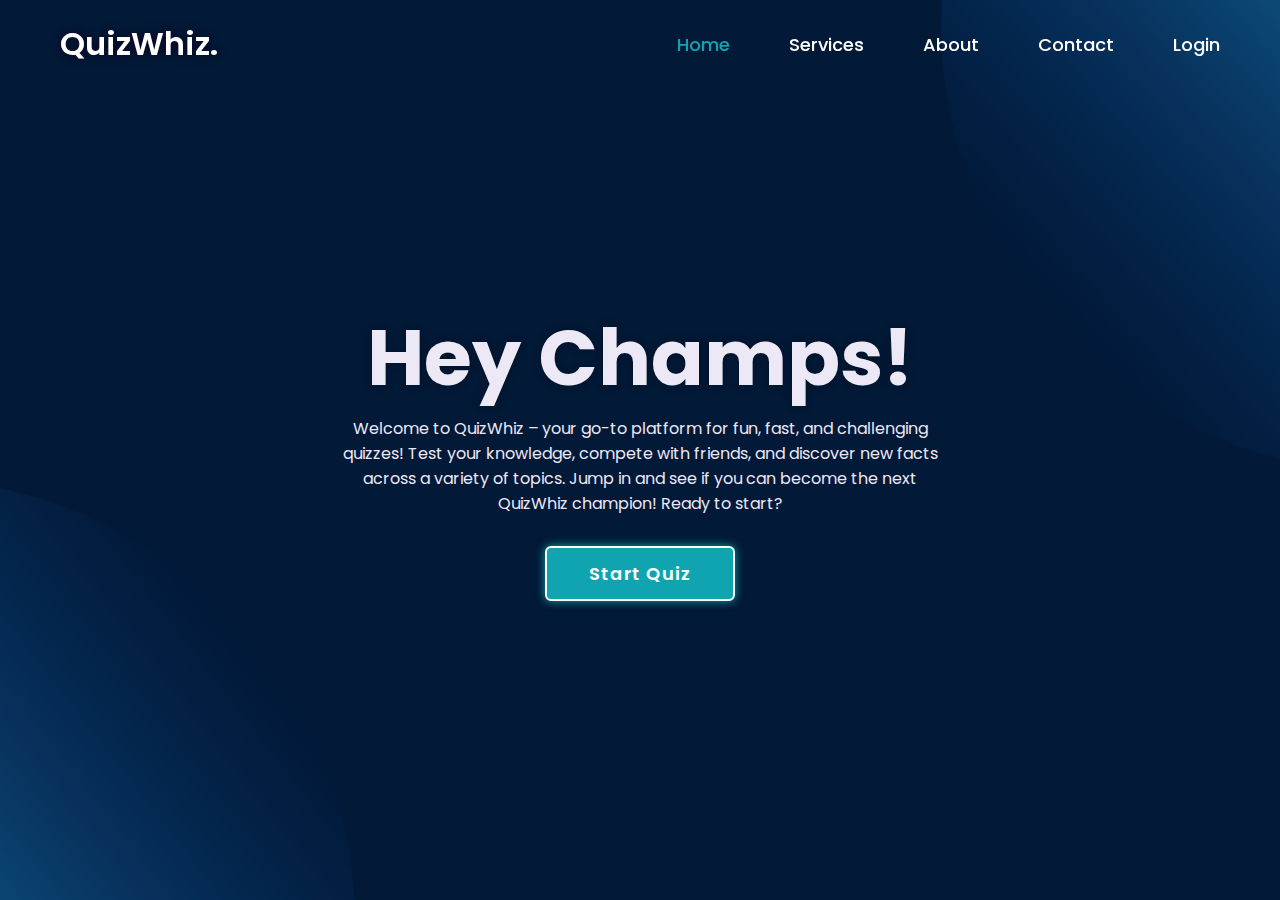
<file: index.html>
<!DOCTYPE html>
<html lang="en">
<head>
    <meta charset="UTF-8">
    <meta name="viewport" content="width=device-width, initial-scale=1.0">
    <title>QuizWhiz | techyMk</title>
    <link rel="icon" href="images/mklogo.png">
    <link rel="stylesheet" href="style.css">
</head>
<body>

    <main class="main">
        <header class="header">
            <a href="#" class="logo">QuizWhiz.</a>
            <nav class="navbar">
                <a href="#" class="active">Home</a>
                <a href="services.html">Services</a>
                <a href="#">About</a>
                <a href="#">Contact</a>
                <a href="#">Login</a>
            </nav>
        </header>

        <div class="container">
            <section class="quiz-section">
                <div class="quiz-box">
                    <h1>Tech Whiz</h1>
                    <div class="quiz-header">
                        <span>QuizWhiz</span>
                        <span class="header-score">Score: 0 / 5</span>
                    </div>

                    <h2 class="question-text">What is the time complexity of accessing an element in an array?</h2>

                    <div class="option-list">
                        <!-- <div class="option">
                            <span>A. O(1)</span>
                        </div>
                        <div class="option">
                            <span>B. O(n)</span>
                        </div>
                        <div class="option">
                            <span>C. O(log n)</span>
                        </div>
                        <div class="option">
                            <span>D. O(n^2)</span>
                        </div> -->
                    </div>

                    <div class="quiz-footer">
                        <span class="question-total">1 of 5 Questions</span>
                        <button class="next-btn">Next</button>
                    </div>
                </div>

                <div class="result-box">
                    <h2>Quiz Result</h2>
                    <div class="percentage-container">
                        <div class="circular-progress">
                            <span class="progress-value">0%</span>
                        </div>
    
                        <span class="score-text">Your Score 0 out of 5</span>
                    </div>
    
                    <div class="buttons">
                        <button class="tryAgain-btn">Try Again</button>
                        <button class="goHome-btn">Go To Home</button>
                    </div>
                </div>

            </section>

            <section class="home">
                <div class="home-content">
                    <h1>Hey Champs!</h1>
                    <p>Welcome to QuizWhiz – your go-to platform for fun, fast, and challenging quizzes! Test your knowledge, compete with friends, and discover new facts across a variety of topics. Jump in and see if you can become the next QuizWhiz champion! Ready to start?</p>
                <button class="start-btn">Start Quiz</button>
                </div>
            </section>
        </div>
    </main>

    <div class="popup-info">
        <h2>Quiz Guide</h2>
        <span class="info">1. Create an account or log in to access quizzes.</span>
        <span class="info">2. Each quiz consists of 5 multiple-choice questions (MCQs).</span>
        <span class="info">3. Answer all questions to finish the quiz.</span>
        <span class="info">4. After completion, your score will be displayed immediately.</span>
        <span class="info">5. Feel free to take quizzes at your convenience, anytime you want!</span>
    
    <div class="btn-group">
        <button class="info-btn exit-btn">Exit Quiz</button>
        <a href="#" class="info-btn continue-btn">Continue</a>
    </div>

    </div>

</body>
<script src="script.js"></script>
<script src="question.js"></script>
</html>
</file>
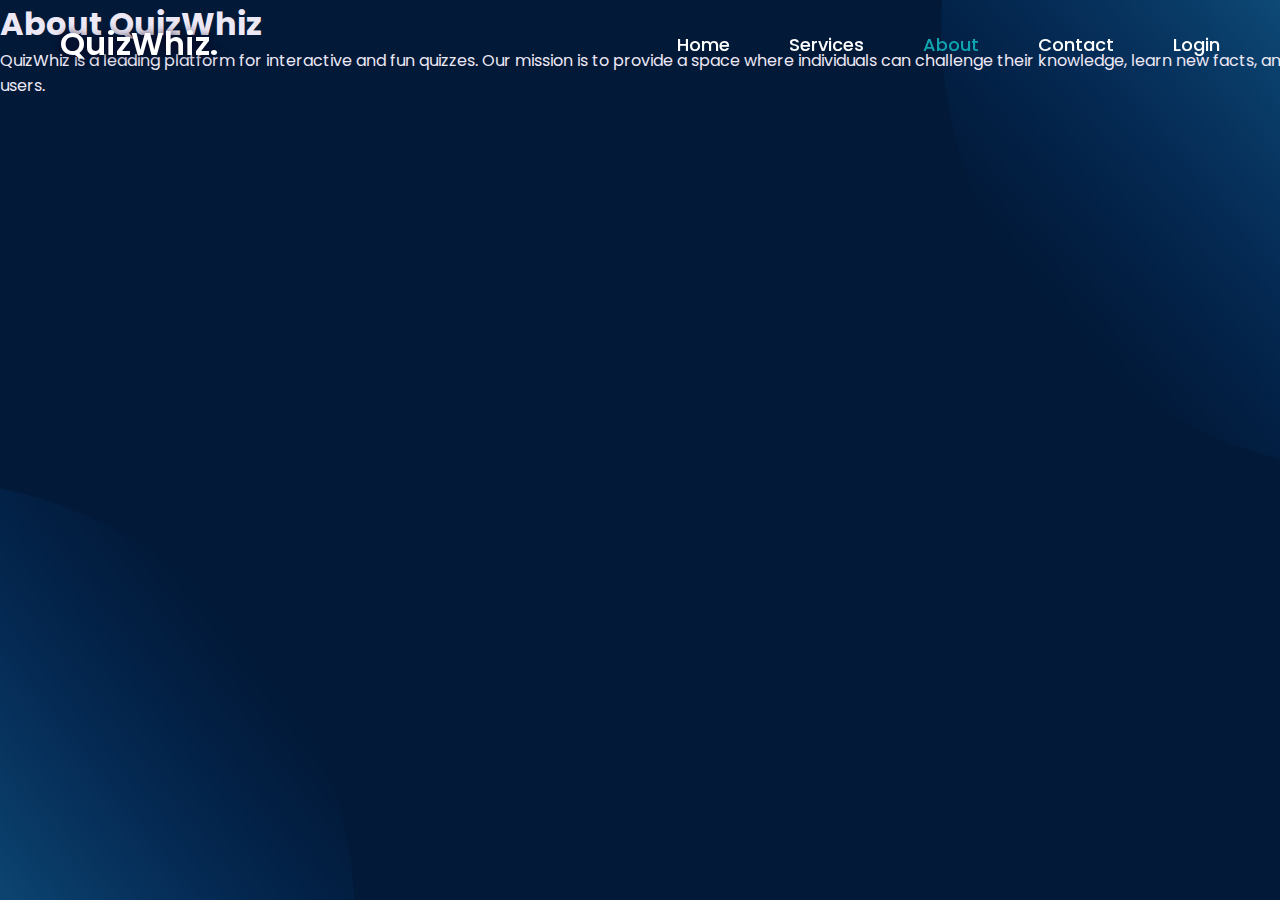
<file: about.html>
<!DOCTYPE html>
<html lang="en">
<head>
    <meta charset="UTF-8">
    <meta name="viewport" content="width=device-width, initial-scale=1.0">
    <title>About Us | QuizWhiz</title>
    <link rel="icon" href="images/mklogo.png">
    <link rel="stylesheet" href="style.css">
</head>
<body>

    <main class="main">
        <header class="header">
            <a href="index.html" class="logo">QuizWhiz.</a>

            <nav class="navbar">
                <a href="index.html">Home</a>
                <a href="services.html">Services</a>
                <a href="about.html" class="active">About</a>
                <a href="contact.html">Contact</a>
                <a href="#">Login</a>
            </nav>
        </header>

        <div class="container">
            <section class="about-section">
                <h1>About QuizWhiz</h1>
                <p>QuizWhiz is a leading platform for interactive and fun quizzes. Our mission is to provide a space where individuals can challenge their knowledge, learn new facts, and compete with others in a friendly environment. Founded in 2024, we are constantly expanding our quiz topics and features to bring the best experience to our users.</p>
            </section>
        </div>
    </main>

</body>
</html>
</file>
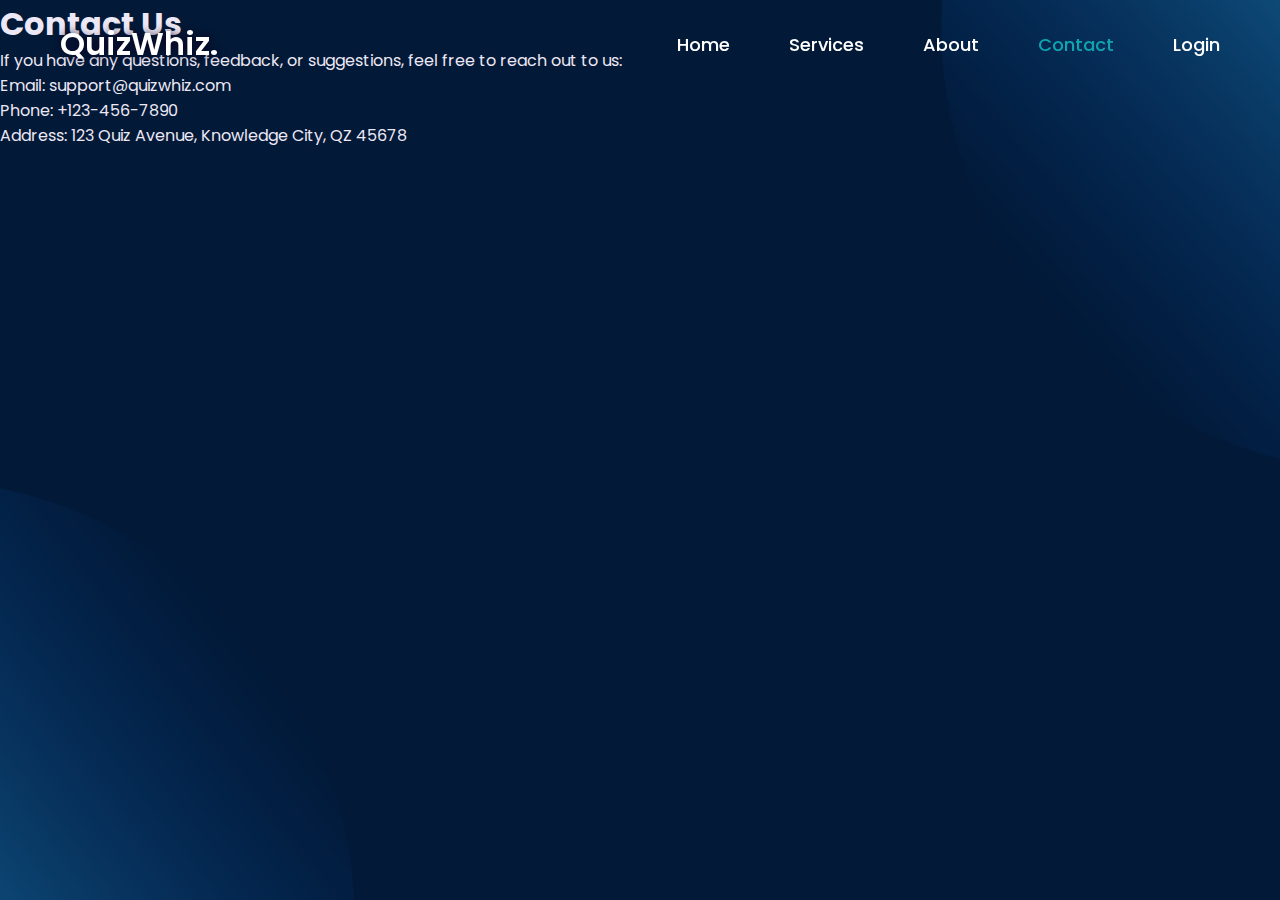
<file: contact.html>
<!DOCTYPE html>
<html lang="en">
<head>
    <meta charset="UTF-8">
    <meta name="viewport" content="width=device-width, initial-scale=1.0">
    <title>Contact Us | QuizWhiz</title>
    <link rel="icon" href="images/mklogo.png">
    <link rel="stylesheet" href="style.css">
</head>
<body>

    <main class="main">
        <header class="header">
            <a href="index.html" class="logo">QuizWhiz.</a>

            <nav class="navbar">
                <a href="index.html">Home</a>
                <a href="services.html">Services</a>
                <a href="about.html">About</a>
                <a href="contact.html" class="active">Contact</a>
                <a href="#">Login</a>
            </nav>
        </header>

        <div class="container">
            <section class="contact-section">
                <h1>Contact Us</h1>
                <p>If you have any questions, feedback, or suggestions, feel free to reach out to us:</p>
                <ul>
                    <li>Email: support@quizwhiz.com</li>
                    <li>Phone: +123-456-7890</li>
                    <li>Address: 123 Quiz Avenue, Knowledge City, QZ 45678</li>
                </ul>
            </section>
        </div>
    </main>

</body>
</html>
</file>
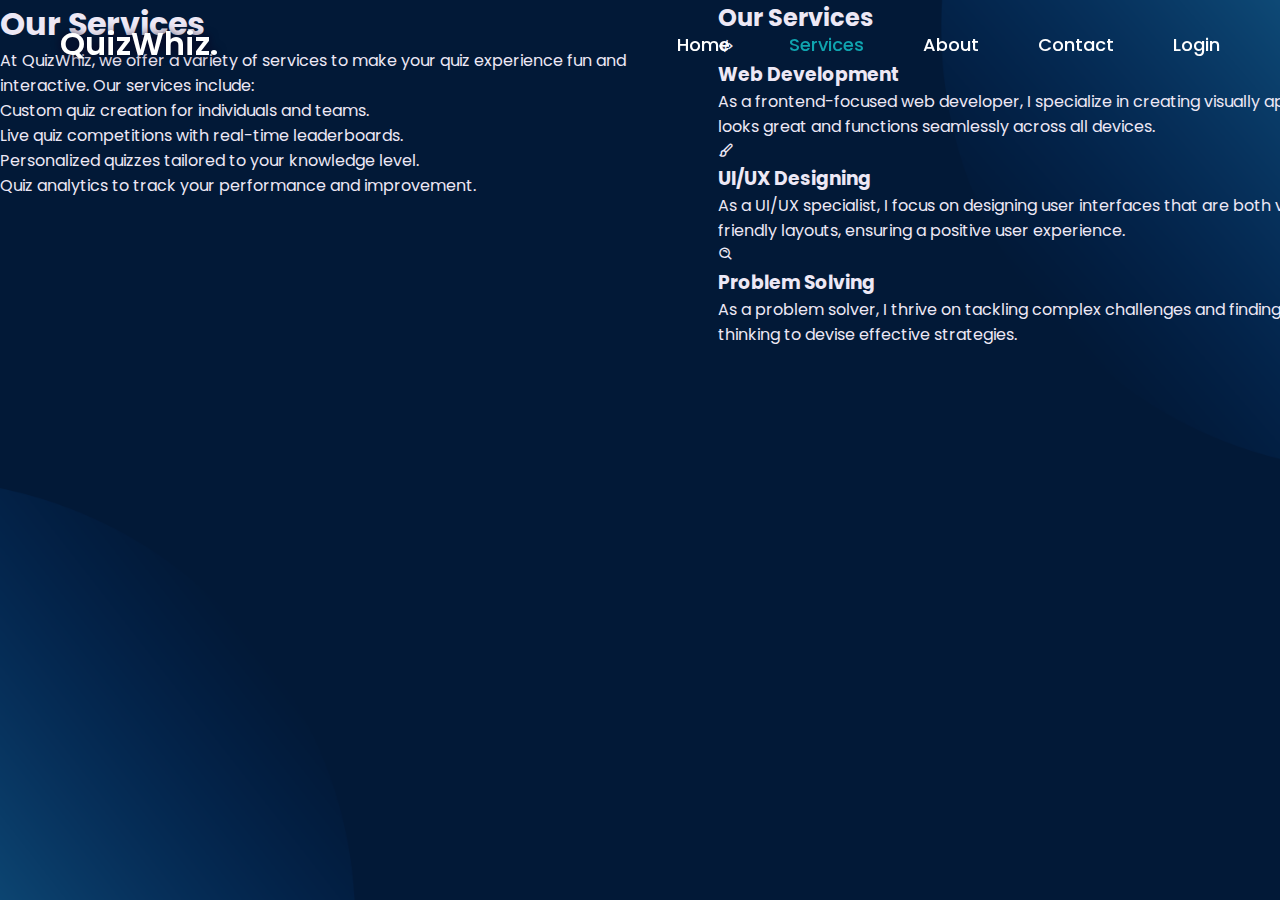
<file: services.html>
<!DOCTYPE html>
<html lang="en">
<head>
    <meta charset="UTF-8">
    <meta name="viewport" content="width=device-width, initial-scale=1.0">
    <title>Services | QuizWhiz</title>
    <link rel="icon" href="images/mklogo.png">
    <link rel="stylesheet" href="style.css">
    <link href='https://unpkg.com/boxicons@2.1.4/css/boxicons.min.css' rel='stylesheet'>
</head>
<body>

    <main class="main">
        <header class="header">
            <a href="index.html" class="logo">QuizWhiz.</a>

            <nav class="navbar">
                <a href="index.html">Home</a>
                <a href="services.html" class="active">Services</a>
                <a href="about.html">About</a>
                <a href="contact.html">Contact</a>
                <a href="#">Login</a>
            </nav>
        </header>

        <div class="container">
            <section class="services-section">
                <h1>Our Services</h1>
                <p>At QuizWhiz, we offer a variety of services to make your quiz experience fun and interactive. Our services include:</p>
                <ul>
                    <li>Custom quiz creation for individuals and teams.</li>
                    <li>Live quiz competitions with real-time leaderboards.</li>
                    <li>Personalized quizzes tailored to your knowledge level.</li>
                    <li>Quiz analytics to track your performance and improvement.</li>
                </ul>
            </section>

            <section class="services" id="services">
                <h2 class="heading">Our <span>Services</span></h2>
        
                <div class="services-container">
                    <div class="services-box">
                        <i class='bx bx-code-alt' ></i>
                        <h3>Web Development</h3>
                        <p>As a frontend-focused web developer, I specialize in creating visually appealing and responsive websites that align with your brand's identity and objectives. My services include custom web design and development, ensuring your site looks great and functions seamlessly across all devices.</p>
                        <!-- <a href="#" class="btn">Read More</a> -->
                    </div>
        
                    <div class="services-box">
                        <i class='bx bx-paint'></i>
                        <h3>UI/UX Designing</h3>
                        <p>As a UI/UX specialist, I focus on designing user interfaces that are both visually stunning and highly intuitive. My services encompass the entire design process, from wireframing to prototyping and final design. I prioritize creating user-friendly layouts, ensuring a positive user experience.</p>
                        <!-- <a href="#" class="btn">Read More</a> -->
                    </div>
        
                    <div class="services-box">
                        <i class='bx bx-search-alt'></i>
                        <h3>Problem Solving</h3>
                        <p>As a problem solver, I thrive on tackling complex challenges and finding innovative solutions. My approach involves thoroughly understanding the issue at hand, breaking it down into manageable components, and applying analytical thinking to devise effective strategies.</p>
                        <!-- <a href="#" class="btn">Read More</a> -->
                    </div>
        
                </div>
            </section>
        </div>
    </main>

</body>
</html>
</file>
<file: style.css>
@import url('https://fonts.googleapis.com/css2?family=Poppins:wght@300;400;500;600;700;800;900&display=swap');

* {
    margin: 0;
    padding: 0;
    box-sizing: border-box;
    font-family: 'Poppins', sans-serif;
}

body {
    color: #EDE8F5;
    background: #09001D;
    overflow: hidden;
}

.header {
    position: fixed;
    top: 0;
    left: 0;
    width: 100%;
    padding: 20px 10px;
    background: transparent;
    display: flex;
    justify-content: space-between;
    align-items: center;
    z-index: 100;
}

.logo {
    padding-left: 50px; 
    padding-right: 50px;
    font-size: 32px;
    color: white;
    text-decoration: none;
    font-weight: 600;
    filter: drop-shadow(0 0 5px #09001D);
}

.navbar {
    padding-left: 70px; 
    padding-right: 50px;
}

.navbar a {
    font-size: 18px;
    color: white;
    text-decoration: none;
    font-weight: 500;
    margin-left: 55px;
    transition: .3s ease;
}

.navbar a:hover,
.navbar a.active {
    color: #0FA4AF;
}

.main {
    min-height: 100vh;
    background: url(images/background_image.png);
    background-size: cover;
    background-position: center;
    pointer-events: auto;
    transition: .3s ease;
}

.main.active {
    filter: blur(15px);
    pointer-events: none;
}

.container {
    display: flex;
    height: 100vh;
    width: 200%;
}

.home {
    position: relative;
    left: -50%;
    width: 100%;
    display: flex;
    justify-content: center;
    align-items: center;
}

.home-content {
    max-width: 600px;
    display: flex;
    align-items: center;
    flex-direction: column;
}

.home-content h1{
    font-size: 78px;
    font-weight: 700;
    text-shadow: 0 0 10px rgba(0, 0, 0, 0.3);
}

.home-content p {
    font-size: 16px;
    text-align: center;
    text-shadow: 0, 0, 10px, 0.3;
    margin-bottom: 30px;
}    

.home-content .start-btn {
    width: 190px;
    height: 55px;
    background: #0FA4AF;
    border: 2px solid white;
    outline: none;
    border-radius: 6px;
    box-shadow: 0 0 10px #0FA4AF;
    font-size: 18px;
    color: white;
    letter-spacing: 1px;
    font-weight: 600;
    cursor: pointer;
    transition: .5s ease;
}

.home-content .start-btn:hover {
    background: #0F5F65;
    box-shadow: none;
}

.popup-info {
    position: absolute;
    top: 50%;
    left: 50%;
    transform: translate(-50%, -50%) scale(.9);
    width: 500px;
    background: #F0F8FF;
    border-radius: 6px;
    padding: 10px 25px;
    opacity: 0;
    pointer-events: none;
    transition: .3s ease;
}

.popup-info.active {
    opacity: 1;
    pointer-events: auto;
    transform: translate(-50%, -50%) scale(1);
}

.popup-info h2 {
    font-size: 50px;
    color: #0FA4AF;
}

.popup-info .info {
    display: inline-block;
    font-size: 16px;
    color: black;
    font-weight: 500;
    margin: 4px 0;
}

.popup-info .btn-group {
    display: flex;
    justify-content: space-between;
    align-items: center;
    border-top: 1px solid#999;
    margin-top: 10px;
    padding: 15px 0 7px;
}

.popup-info .btn-group .info-btn {
    display: inline-flex;
    justify-content: center;
    align-items: center;
    width: 130px;
    height: 45px;
    background: #0FA4AF;
    border: 2px solid #0FA4AF;
    outline: none;
    border-radius: 6px;
    text-decoration: none;
    font-size: 16px;
    color: white;
    font-weight: 600;
    box-sizing: 0 0 10px rgba(0, 0, 0, 0.1);
    cursor: pointer;
    transition: .5s ease;
}

.popup-info .btn-group .info-btn:nth-child(1) {
    background: transparent;
    color: #0FA4AF;
}
.popup-info .btn-group .info-btn:nth-child(1):hover {
    background: #0FA4AF;
    color: white;
}
.popup-info .btn-group .info-btn:nth-child(2):hover {
    background: #0F5F65;
    border-color: #0F5F65;
}

.quiz-section {
    position: relative;
    left: -50%;
    /* left: 0; */
    width: 100%;
    background: #09001D;
    display: flex;
    justify-content: center;
    align-items: center;
    z-index: 100;
    transition: .8s ease-in-out;
    transition-delay: .25s;
}

.quiz-section.active {
    left: 0;
}

.quiz-section .quiz-box {
    position: relative;
    width: 450px;
    background: transparent;
    border: 2px solid #0FA4AF;
    border-radius: 6px;
    display: flex;
    flex-direction: column;
    padding: 30px;
    opacity: 0;
    pointer-events: none;
    transform: scale(.9);
    transition: 0.3s ease;
    transition-delay: 0s;
    max-height: 85vh;
    overflow-y: scroll;
    scrollbar-width: none;
    -ms-overflow-style: none;
}

.quiz-section .quiz-box.active {
    opacity: 1;
    pointer-events: auto;
    transform: scale(1);
    transition: 1s ease;
    transition-delay: 1s;
}

.quiz-box h1 {
    font-size: 32px;
    text-align: center;
    background: linear-gradient(45deg, transparent, #0FA4AF, transparent);
    border-radius: 6px;
}

.quiz-box .quiz-header {
    display: flex;
    justify-content: space-between;
    align-items: center;
    padding: 20px 0;
    border-bottom: 2px solid #0FA4AF;
    margin-bottom: 25px;
}

.quiz-header span {
    font-size: 18px;
    font-weight: 500;
}

.quiz-header .header-score {
    display: fixed;
    background: #0FA4AF;
    border-radius: 3px;
    padding: 7px;
}

.quiz-box .question-text {
    font-size: 24px;
    font-weight: 600;
}

.option-list .option {
    width: 100%;
    padding: 12px;
    background: transparent;
    border: 2px solid rgba(255, 255, 255, 0.2);
    border-radius: 4px;
    font-size: 17px;
    margin: 15px 0;
    cursor: pointer;
    transition: .3s ease;
}

.option-list .option:hover {
    background: rgba(255, 255, 255, 0.1);
    border-color: rgba(255, 255, 255, 0.1);
}

.option-list .option.correct {
    background: #09001D;
    color: #00A63D;
    border-color: #00A63D;
}

.option-list .option.incorrect {
    background: #09001D;
    color: rgb(222, 20, 20);
    border-color: rgb(222, 20, 20);
}

.option-list .option.disabled {
    pointer-events: none;
}

.quiz-box .quiz-footer {
    display: flex;
    justify-content: space-between;
    align-items: center;
    border-top: 2px solid #0FA4AF;
    padding-top: 20px;
    margin-top: 25px;
}

.quiz-footer .question-total {
    font-size: 16px;
    font-weight: 600;
}

.quiz-footer .next-btn {
    width: 100px;
    height: 45px;
    background: rgba(255, 255, 255, 0.1);
    border: 2px solid rgba(255, 255, 255, 0.1);
    outline: none;
    border-radius: 6px;
    font: 16px;
    color: rgba(255, 255, 255, 0.3);
    font-weight: 600;
    cursor: pointer;
    pointer-events: none;
    transition: .5s ease;
}


.quiz-footer .next-btn.active {
    pointer-events: auto;
    background: #0FA4AF;
    border-color: #0FA4AF;
    color: white;

}    
.quiz-footer .next-btn.active:hover {
    background: #0F5F65;
    border-color: #0F5F65;
    color: rgb(214, 214, 214);
}

.quiz-section .result-box {
    position: absolute;
    top: 50%;
    left: 50%;
    transform: translate(-50%, -50%) scale(.9);
    width: 500px;
    background: transparent;
    border: 2px solid #0FA4AF;
    border-radius: 6px;
    padding: 20px;
    display: flex;
    flex-direction: column;
    align-items: center;
    opacity: 0;
    pointer-events: none;
    transition: 0.3s ease;
}

.quiz-section .result-box.active {
    opacity: 1;
    pointer-events: auto;
    transform: translate(-50%, -50%) scale(1);
}

.result-box h2 {
    font-size: 52px;
}

.result-box .percentage-container {
    width: 300px;
    display: flex;
    flex-direction: column;
    align-items: center;
    margin: 20px 0 40px;
}

.percentage-container .circular-progress {
    position: relative;
    width: 250px;
    height: 250px;
    background: conic-gradient(#0FA4AF 3.6deg, rgba(255, 255, 255, 0.1) 0deg);
    border-radius: 50%;
    display: flex;
    justify-content: center;
    align-items: center;
}

.percentage-container .circular-progress::before {
    content: '';
    position: absolute;
    width: 210px;
    height: 210px;
    background: #09001D;
    border-radius: 50%;
}

.circular-progress .progress-value {
    position: relative;
    font-size: 45px;
    font-weight: 600;
}

.percentage-container .score-text {
    font-size: 26px;
    font-weight: 600;
    margin-top: 20px;
}

.result-box .buttons {
    display: flex;
}

.buttons button {
    width: 130px;
    height: 47px;
    background: #0FA4AF;
    border: 2px solid #0FA4AF;
    outline: none;
    border-radius: 6px;
    font-size: 16px;
    font-weight: 600;
    color: white;
    margin: 0px 20px 20px;
    cursor: pointer;
    transition: .5s ease;
}

.buttons button:nth-child(1):hover {
    background: #0F5F65;
    border-color: #0F5F65;
}

.buttons button:nth-child(2) {
    background: transparent;
    color: #0FA4AF;
}

.buttons button:nth-child(2):hover {
    background: #0FA4AF;
    color: white;
}
</file>
